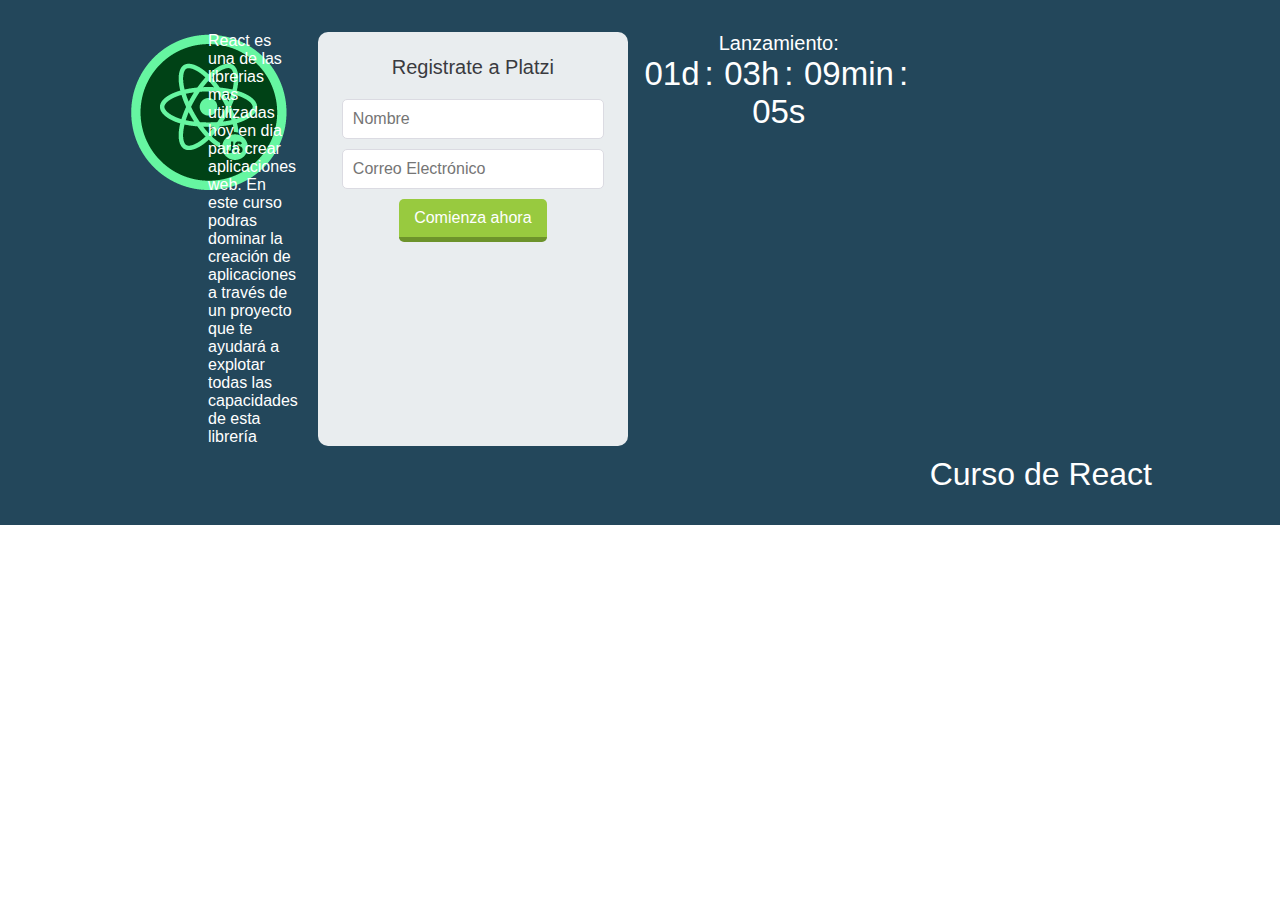
<file: CSSGrid/platziLayout/index.html>
<!DOCTYPE html>
<html lang="en">

<head>
    <meta charset="UTF-8">
    <meta http-equiv="X-UA-Compatible" content="IE=edge">
    <meta name="viewport" content="width=device-width, initial-scale=1.0">
    <title>Platzi</title>
    <link href="https://fonts.googleapis.com/css2?family=Quicksand:wght@300;400;500;700&display=swap" rel="stylesheet">
    <link rel="stylesheet" href="./css/styles.css">

</head>

<body>
    <div class="hero">
        <div class="hero-container">
            <div class="badge">
                <img src="badge.png" alt="">
            </div>
            <h1 class="title">Curso de React</h1>
            <div class="description">
                <p>React es una de las librerias mas utilizadas hoy en dia para crear aplicaciones web. En este curso
                    podras dominar la creación de aplicaciones a través de un proyecto que te ayudará a explotar todas
                    las capacidades de esta librería</p>
            </div>
            <form action="" class="form">
                <p>Registrate a Platzi</p>
                <input type="text" placeholder="Nombre">
                <input type="email" placeholder="Correo Electrónico">
                <button type="submit" class="button">Comienza ahora</button>
            </form>
            <div class="countdown">
                <p>Lanzamiento:</p>
                <p>
                    <span>01d</span>
                    <span>03h</span>
                    <span>09min</span>
                    <span>05s</span>
                </p>
            </div>
        </div>
    </div>
</body>

</html>
</file>
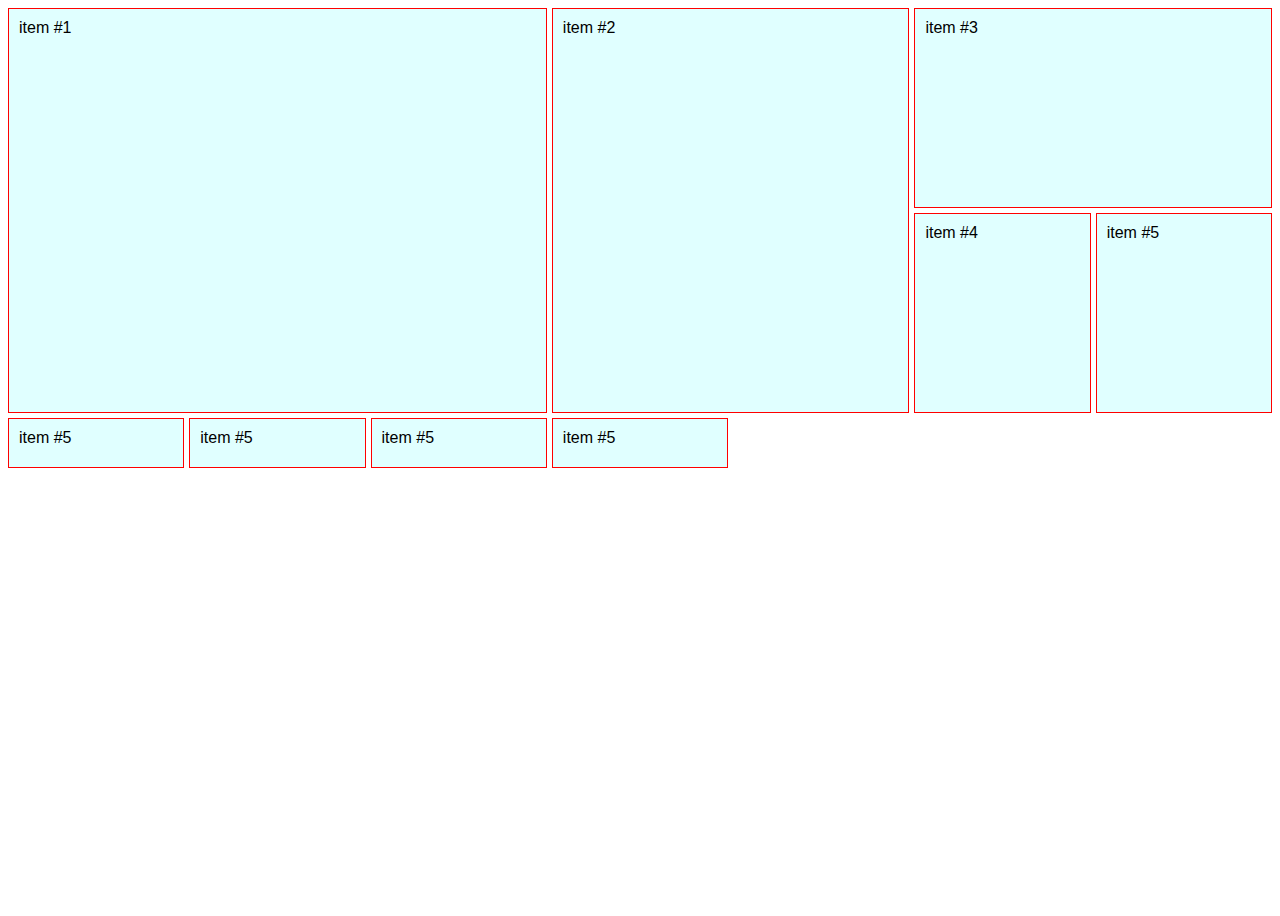
<file: CSSGrid/teoria/10_gridImplicito.html>
<!DOCTYPE html>
<html lang="en">

<head>
    <meta charset="UTF-8">
    <meta http-equiv="X-UA-Compatible" content="IE=edge">
    <meta name="viewport" content="width=device-width, initial-scale=1.0">
    <title>Grid Implicito</title>
    <style>
        body {
            font-family: Arial, sans-serif;
        }

        .container {
            display: grid;
            grid-template-rows: [inicio] 200px [linea1] 200px [final];
            grid-template-columns: [inicio] 1fr [linea2] 1fr [linea3] 1fr [destacado-end] 1fr [linea5] 1fr [destacado2-end] 1fr [linea7] 1fr [final];
            grid-gap: 5px;
            height: 100vh;
            /* grid-auto-flow: row; */
            /* grid-auto-flow: column; */
            /* grid-auto-columns: 50px 100px; */
            grid-auto-rows: 50px 100px;
        }

        .item {
            background-color: lightcyan;
            padding: 10px;
            border: 1px solid red;
        }

        .item:nth-of-type(1) {
            grid-column: inicio / destacado-end;
            grid-row: inicio/final
        }


        .item:nth-of-type(2) {
            grid-column: destacado-end / destacado2-end;
            grid-row: inicio/final
        }


        .item:nth-of-type(3) {
            grid-column: destacado2-end / final;
        }
    </style>
</head>

<body>
    <seccion class="container">
        <div class="item">item #1</div>
        <div class="item">item #2</div>
        <div class="item">item #3</div>
        <div class="item">item #4</div>
        <div class="item">item #5</div>
        <div class="item">item #5</div>
        <div class="item">item #5</div>
        <div class="item">item #5</div>
        <div class="item">item #5</div>
    </seccion>
</body>

</html>
</file>
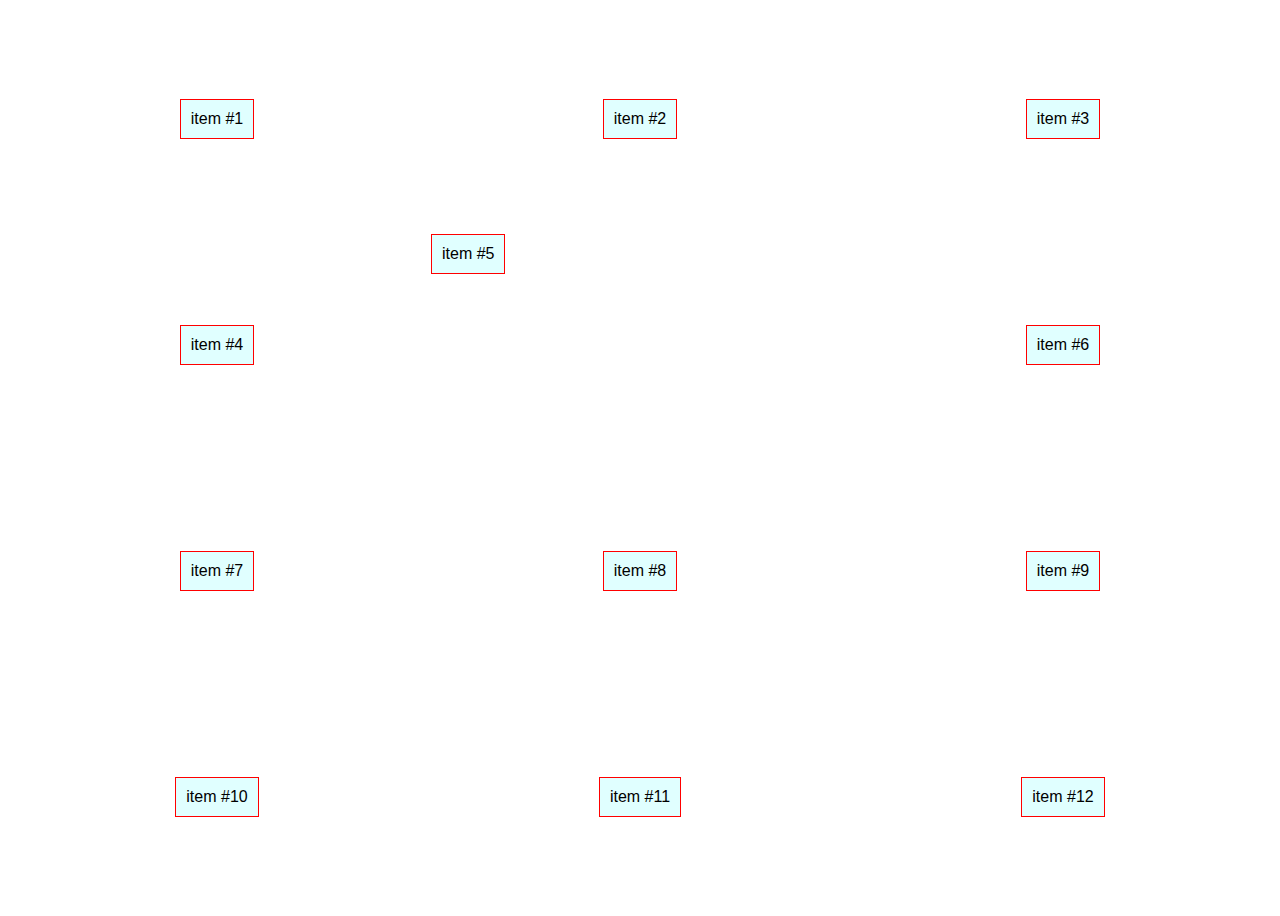
<file: CSSGrid/teoria/11_alinearItems.html>
<!DOCTYPE html>
<html lang="en">

<head>
    <meta charset="UTF-8">
    <meta http-equiv="X-UA-Compatible" content="IE=edge">
    <meta name="viewport" content="width=device-width, initial-scale=1.0">
    <title>Alinear Items</title>
    <style>
        body {
            font-family: Arial, sans-serif;
        }

        .container {
            display: grid;
            grid-template: repeat(4, 1fr) / repeat(3, 1fr);
            grid-gap: 5px;
            height: 100vh;
            justify-items: center;
            align-items: center;
        }

        .item {
            background-color: lightcyan;
            padding: 10px;
            border: 1px solid red;
        }

        .item:nth-of-type(5) {
            align-self: start;
            justify-self: start;
        }
    </style>
</head>

<body>
    <seccion class="container">
        <div class="item">item #1</div>
        <div class="item">item #2</div>
        <div class="item">item #3</div>
        <div class="item">item #4</div>
        <div class="item">item #5</div>
        <div class="item">item #6</div>
        <div class="item">item #7</div>
        <div class="item">item #8</div>
        <div class="item">item #9</div>
        <div class="item">item #10</div>
        <div class="item">item #11</div>
        <div class="item">item #12</div>
    </seccion>
</body>

</html>
</file>
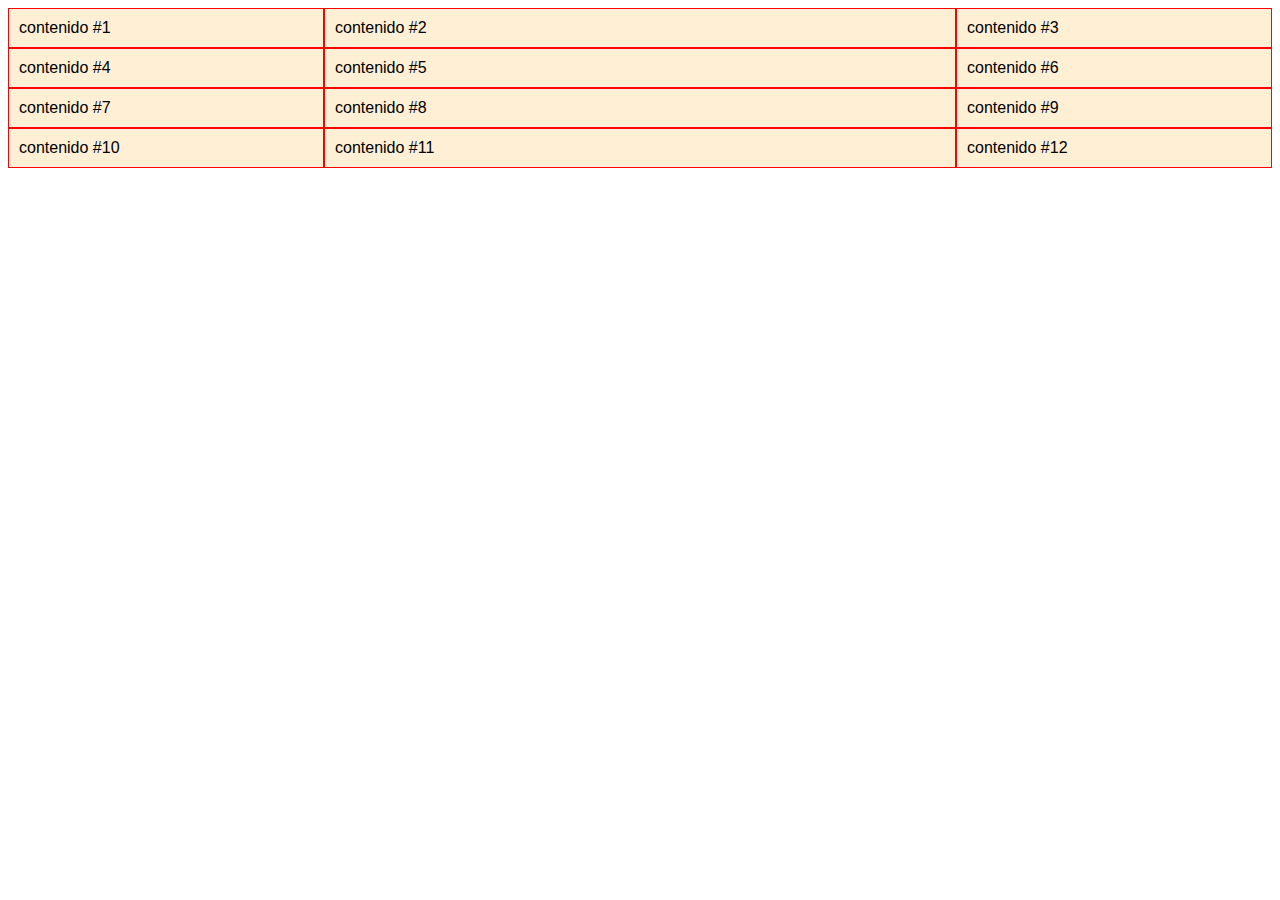
<file: CSSGrid/teoria/1_columns.html>
<!DOCTYPE html>
<html lang="en">

<head>
    <meta charset="UTF-8">
    <meta http-equiv="X-UA-Compatible" content="IE=edge">
    <meta name="viewport" content="width=device-width, initial-scale=1.0">
    <title>Columnas</title>
    <style>
        body {
            font-family: Arial, sans-serif;
        }

        .container {
            display: grid;
            grid-template-columns: 25% 50% 25%;
        }

        .item {
            background-color: papayawhip;
            padding: 10px;
            border: 1px solid red;
        }
    </style>
</head>

<body>
    <seccion class="container">
        <div class="item">contenido #1</div>
        <div class="item">contenido #2</div>
        <div class="item">contenido #3</div>
        <div class="item">contenido #4</div>
        <div class="item">contenido #5</div>
        <div class="item">contenido #6</div>
        <div class="item">contenido #7</div>
        <div class="item">contenido #8</div>
        <div class="item">contenido #9</div>
        <div class="item">contenido #10</div>
        <div class="item">contenido #11</div>
        <div class="item">contenido #12</div>
    </seccion>
</body>

</html>
</file>
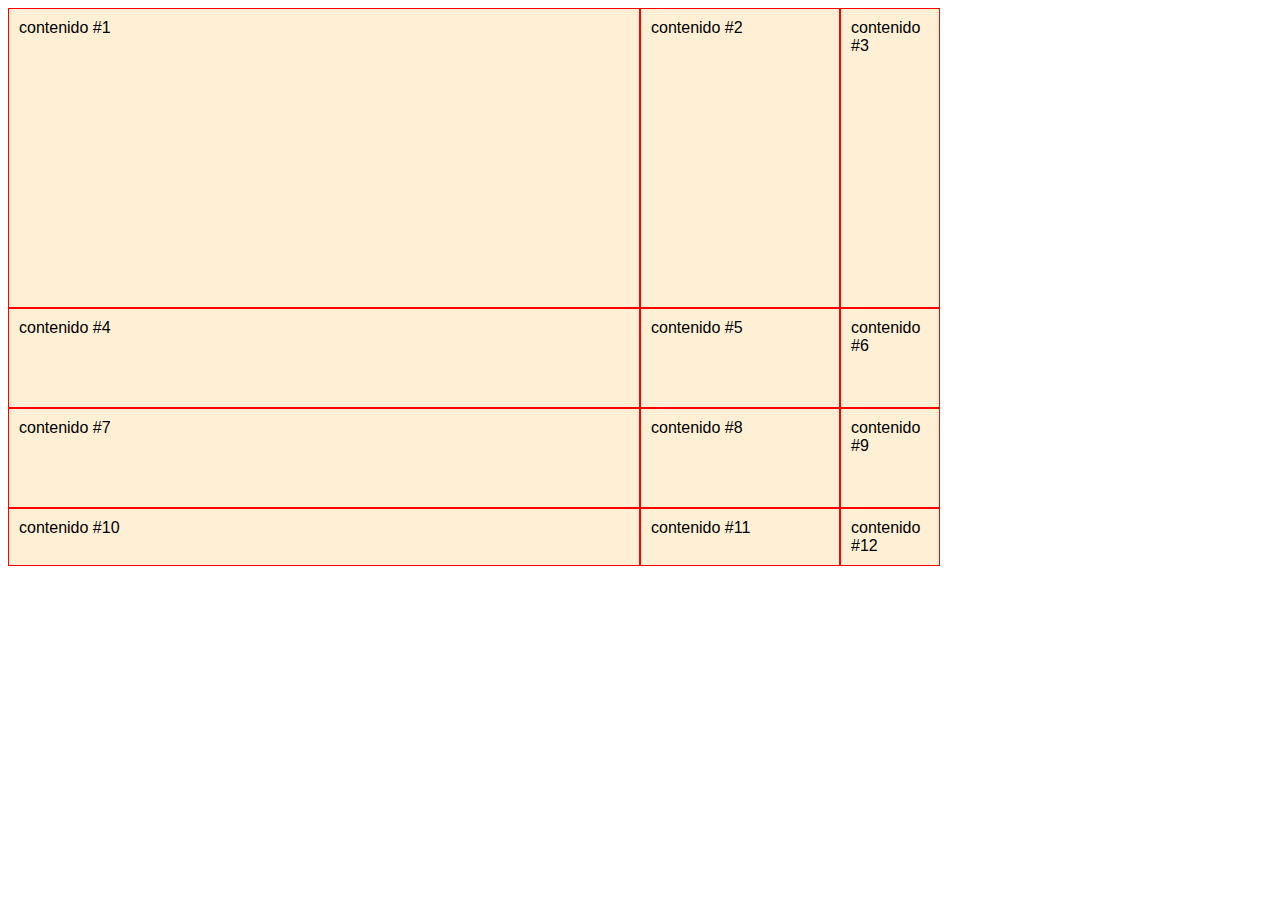
<file: CSSGrid/teoria/2_rows.html>
<!DOCTYPE html>
<html lang="en">

<head>
    <meta charset="UTF-8">
    <meta http-equiv="X-UA-Compatible" content="IE=edge">
    <meta name="viewport" content="width=device-width, initial-scale=1.0">
    <title>Rows</title>
    <style>
        body {
            font-family: Arial, sans-serif;
        }

        .container {
            display: grid;
            /* grid-template-columns: 25% 50% 25%;
            grid-template-rows: 300px 300px; */
            grid-template: 300px 100px 100px/ 50% 200px 100px
        }

        .item {
            background-color: papayawhip;
            padding: 10px;
            border: 1px solid red;
        }
    </style>
</head>

<body>
    <seccion class="container">
        <div class="item">contenido #1</div>
        <div class="item">contenido #2</div>
        <div class="item">contenido #3</div>
        <div class="item">contenido #4</div>
        <div class="item">contenido #5</div>
        <div class="item">contenido #6</div>
        <div class="item">contenido #7</div>
        <div class="item">contenido #8</div>
        <div class="item">contenido #9</div>
        <div class="item">contenido #10</div>
        <div class="item">contenido #11</div>
        <div class="item">contenido #12</div>
    </seccion>
</body>

</html>
</file>
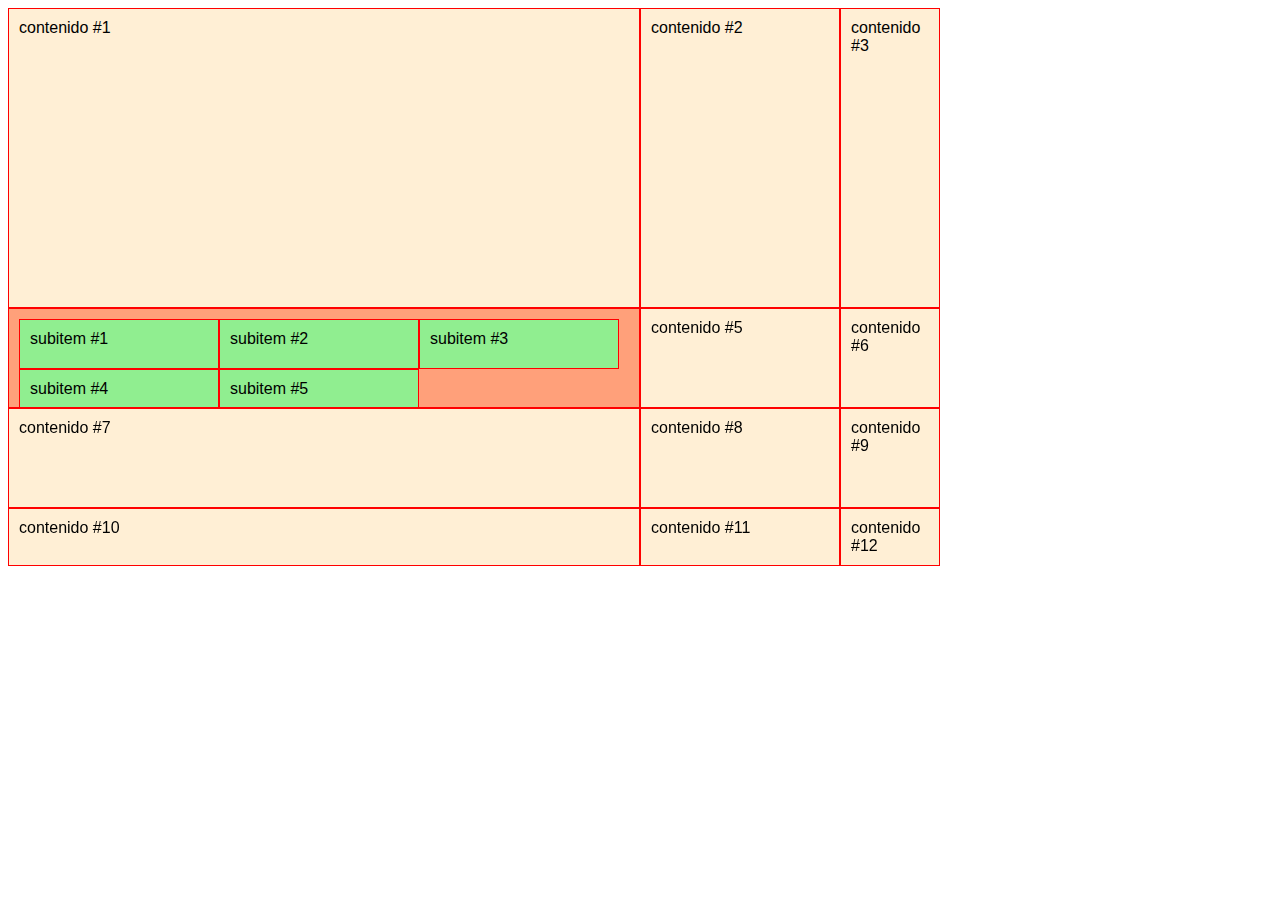
<file: CSSGrid/teoria/3_displays.html>
<!DOCTYPE html>
<html lang="en">

<head>
    <meta charset="UTF-8">
    <meta http-equiv="X-UA-Compatible" content="IE=edge">
    <meta name="viewport" content="width=device-width, initial-scale=1.0">
    <title>Rows</title>
    <style>
        body {
            font-family: Arial, sans-serif;
        }

        .container {
            display: grid;
            /* grid-template-columns: 25% 50% 25%;
            grid-template-rows: 300px 300px; */
            grid-template: 300px 100px 100px/ 50% 200px 100px
        }

        .item {
            background-color: papayawhip;
            padding: 10px;
            border: 1px solid red;
        }

        .item:nth-of-type(4) {
            background: lightsalmon;
            overflow: auto;
            /* display: subgrid; */
            /* display: inline-grid; */
            display: grid;
            grid-template: 50px 50px 50px/200px 200px 200px;
        }


        .item .item {
            background: lightgreen;
        }
    </style>
</head>

<body>
    <seccion class="container">

        <div class="item">contenido #1</div>
        <div class="item">contenido #2</div>
        <div class="item">contenido #3</div>
        <div class="item">
            <div class="item">subitem #1</div>
            <div class="item">subitem #2</div>
            <div class="item">subitem #3</div>
            <div class="item">subitem #4</div>
            <div class="item">subitem #5</div>
        </div>
        <div class="item">contenido #5</div>
        <div class="item">contenido #6</div>
        <div class="item">contenido #7</div>
        <div class="item">contenido #8</div>
        <div class="item">contenido #9</div>
        <div class="item">contenido #10</div>
        <div class="item">contenido #11</div>
        <div class="item">contenido #12</div>
    </seccion>
</body>

</html>
</file>
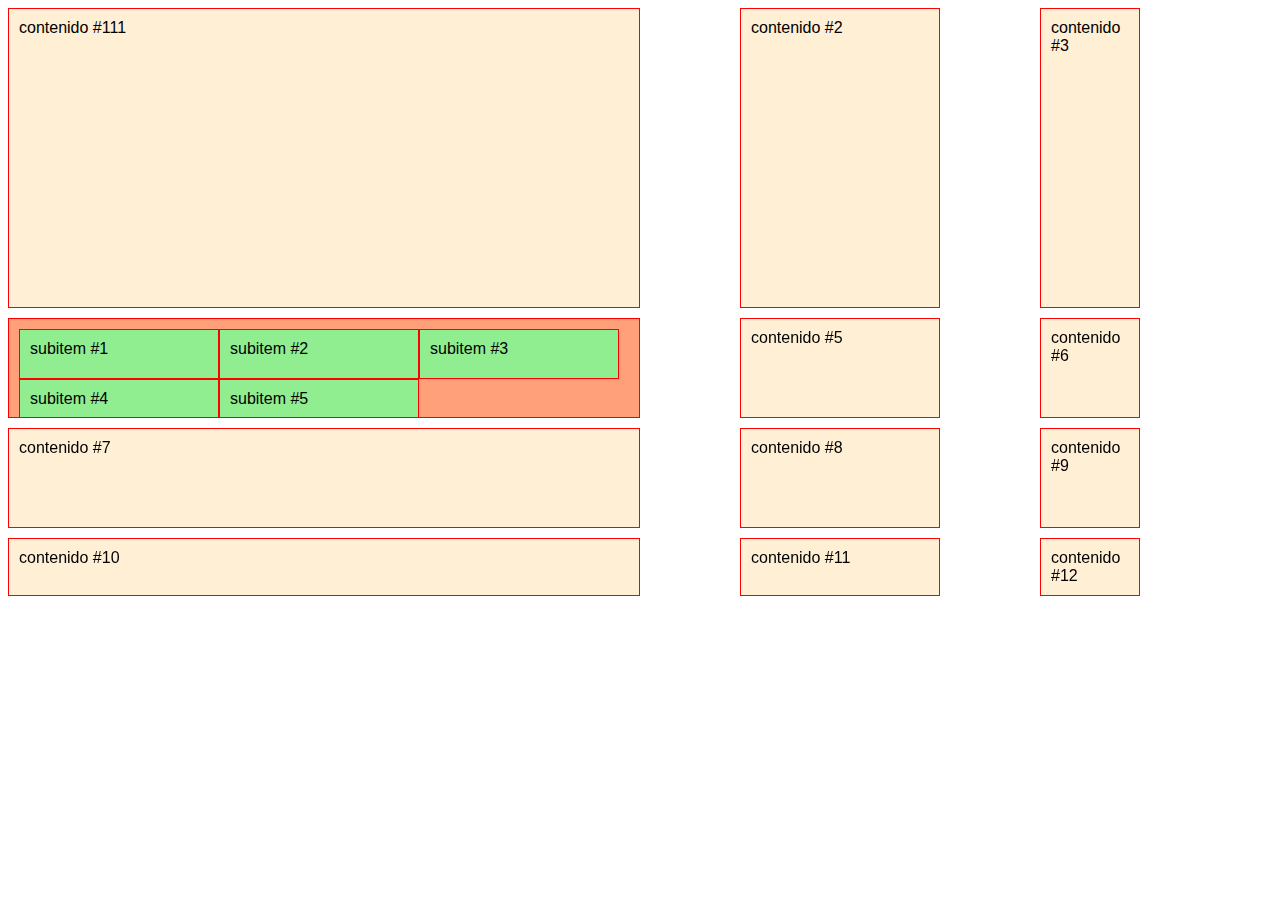
<file: CSSGrid/teoria/4_espaciado.html>
<!DOCTYPE html>
<html lang="en">

<head>
    <meta charset="UTF-8">
    <meta http-equiv="X-UA-Compatible" content="IE=edge">
    <meta name="viewport" content="width=device-width, initial-scale=1.0">
    <title>Rows</title>
    <style>
        body {
            font-family: Arial, sans-serif;
        }

        .container {
            display: grid;
            /* grid-template-columns: 25% 50% 25%;
            grid-template-rows: 300px 300px; */
            grid-template: 300px 100px 100px/ 50% 200px 100px;
            grid-column-gap: 30px;
            grid-row-gap: 50px;
            grid-gap: 10px 100px;
        }

        .item {
            background-color: papayawhip;
            padding: 10px;
            border: 1px solid red;
        }

        .item:nth-of-type(4) {
            background: lightsalmon;
            overflow: auto;
            /* display: subgrid; */
            /* display: inline-grid; */
            display: grid;
            grid-template: 50px 50px 50px/200px 200px 200px;
        }


        .item .item {
            background: lightgreen;
        }
    </style>
</head>

<body>
    <seccion class="container">

        <div class="item">contenido #111</div>
        <div class="item">contenido #2</div>
        <div class="item">contenido #3</div>
        <div class="item">
            <div class="item">subitem #1</div>
            <div class="item">subitem #2</div>
            <div class="item">subitem #3</div>
            <div class="item">subitem #4</div>
            <div class="item">subitem #5</div>
        </div>
        <div class="item">contenido #5</div>
        <div class="item">contenido #6</div>
        <div class="item">contenido #7</div>
        <div class="item">contenido #8</div>
        <div class="item">contenido #9</div>
        <div class="item">contenido #10</div>
        <div class="item">contenido #11</div>
        <div class="item">contenido #12</div>
    </seccion>
</body>

</html>
</file>
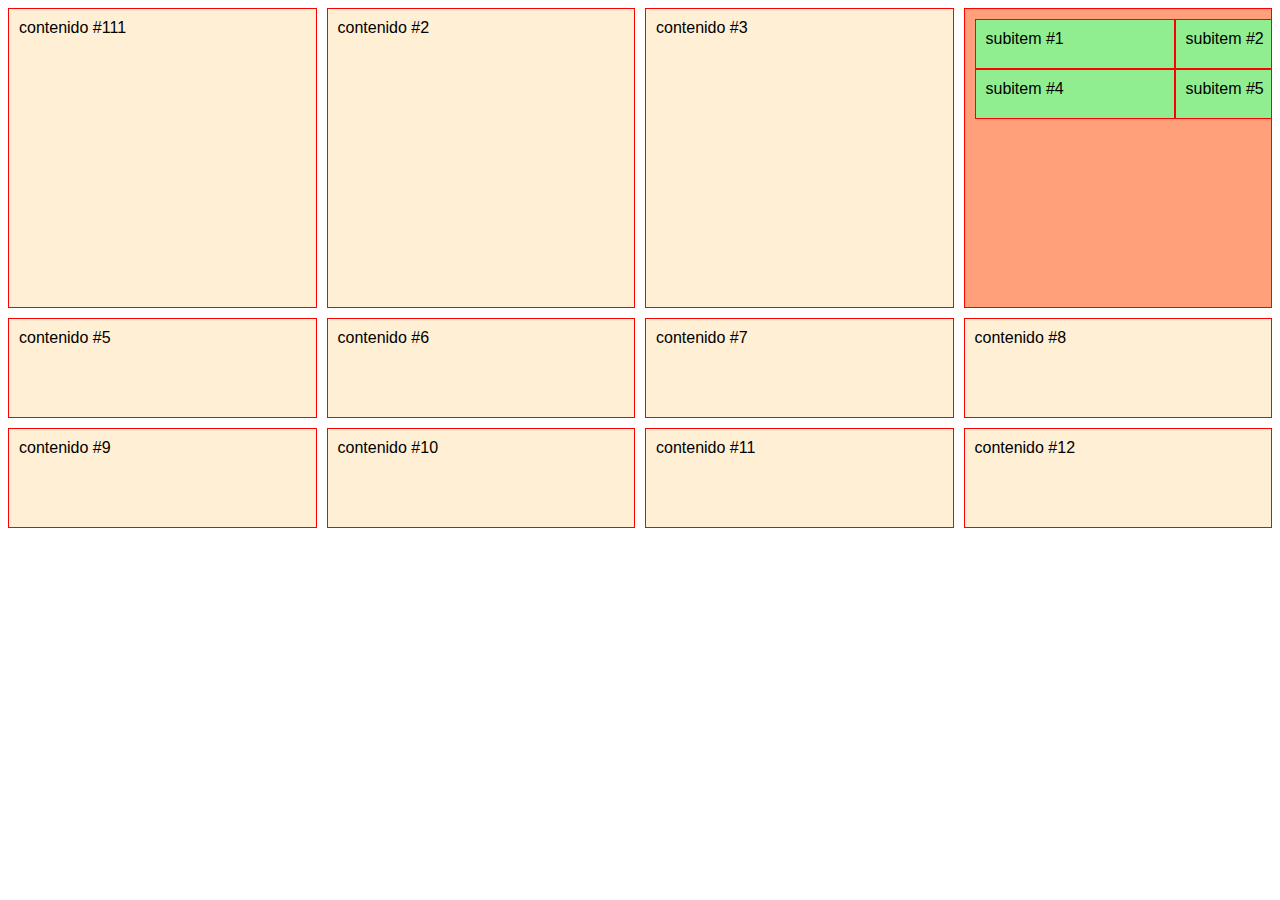
<file: CSSGrid/teoria/5_funciones.html>
<!DOCTYPE html>
<html lang="en">

<head>
    <meta charset="UTF-8">
    <meta http-equiv="X-UA-Compatible" content="IE=edge">
    <meta name="viewport" content="width=device-width, initial-scale=1.0">
    <title>Funciones</title>
    <style>
        body {
            font-family: Arial, sans-serif;
        }

        .container {
            display: grid;
            /* grid-template-columns: 25% 50% 25%;
            grid-template-rows: 300px 300px; */
            /* grid-template: 300px 100px 100px/ 1fr 1fr 1fr; */
            /* grid-template: 300px 100px 100px/ repeat(4, 1fr); */
            /* grid-template: 300px 100px 100px/repeat(1, minmax(200px, 2fr)); */
            grid-template: 300px 100px 100px/ minmax(200px, 1fr) 1fr 1fr 1fr;
            grid-column-gap: 30px;
            grid-row-gap: 50px;
            grid-gap: 10px;
        }

        .item {
            background-color: papayawhip;
            padding: 10px;
            border: 1px solid red;
        }

        .item:nth-of-type(4) {
            background: lightsalmon;
            overflow: auto;
            /* display: subgrid; */
            /* display: inline-grid; */
            display: grid;
            grid-template: 50px 50px 50px/200px 200px 200px;
        }


        .item .item {
            background: lightgreen;
        }
    </style>
</head>

<body>
    <seccion class="container">

        <div class="item">contenido #111</div>
        <div class="item">contenido #2</div>
        <div class="item">contenido #3</div>
        <div class="item">
            <div class="item">subitem #1</div>
            <div class="item">subitem #2</div>
            <div class="item">subitem #3</div>
            <div class="item">subitem #4</div>
            <div class="item">subitem #5</div>
        </div>
        <div class="item">contenido #5</div>
        <div class="item">contenido #6</div>
        <div class="item">contenido #7</div>
        <div class="item">contenido #8</div>
        <div class="item">contenido #9</div>
        <div class="item">contenido #10</div>
        <div class="item">contenido #11</div>
        <div class="item">contenido #12</div>
    </seccion>
</body>

</html>
</file>
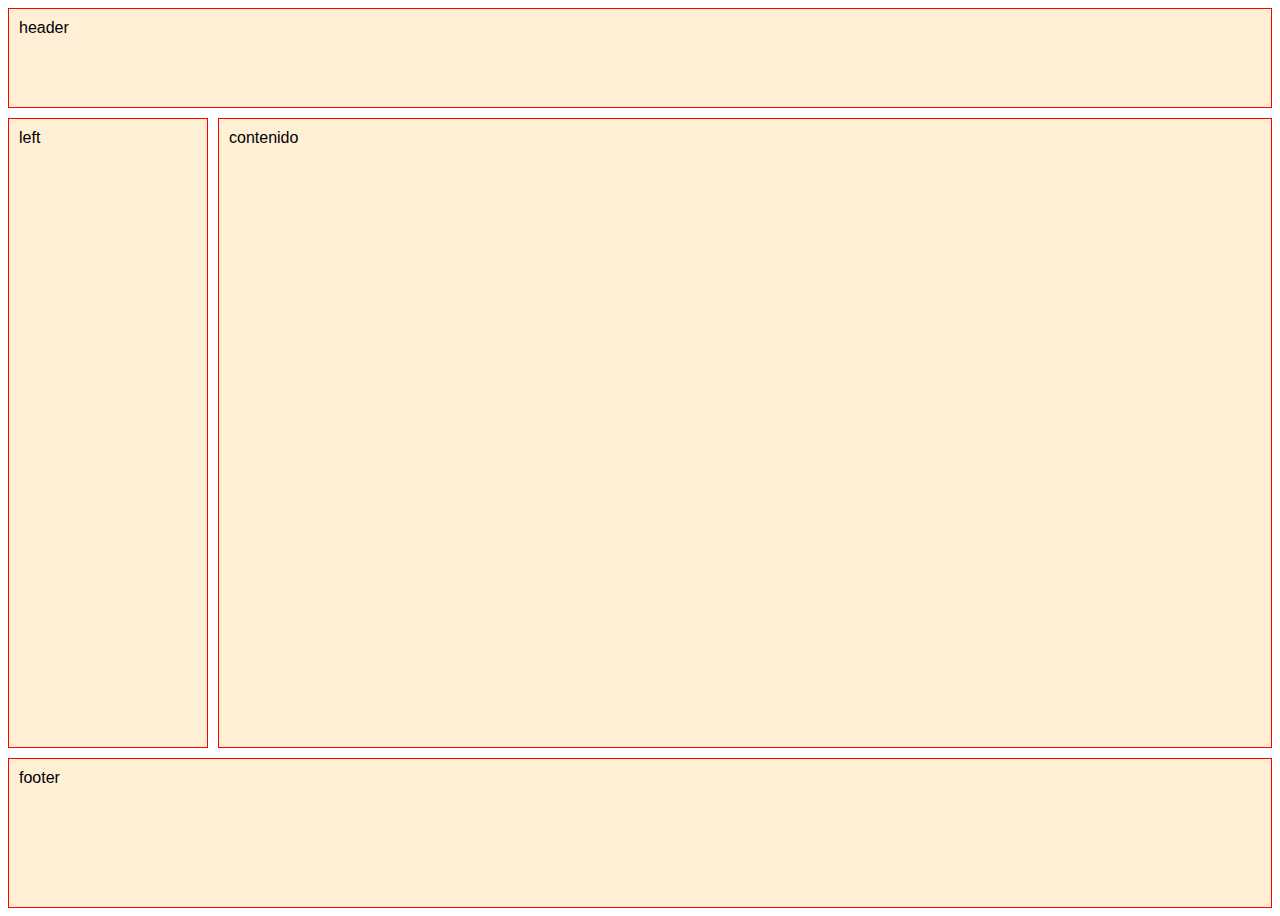
<file: CSSGrid/teoria/6_areas.html>
<!DOCTYPE html>
<html lang="en">

<head>
    <meta charset="UTF-8">
    <meta http-equiv="X-UA-Compatible" content="IE=edge">
    <meta name="viewport" content="width=device-width, initial-scale=1.0">
    <title>Areas</title>
    <style>
        body {
            font-family: Arial, sans-serif;
        }

        .container {
            display: grid;
            grid-template: 100px 1fr 150px/ 200px 1fr;
            grid-column-gap: 30px;
            grid-row-gap: 50px;
            grid-gap: 10px;
            height: 100vh;
            grid-template-areas:
                "header header"
                "left contenido"
                "footer footer";
        }

        .item {
            background-color: papayawhip;
            padding: 10px;
            border: 1px solid red;
        }

        */ .item .item {
            background: lightgreen;
        }

        .header {
            grid-area: header;
        }

        .left {
            grid-area: left;
        }

        .contenido´ {
            grid-area: contenido;
        }

        .footer {
            grid-area: footer;
        }
    </style>
</head>

<body>
    <seccion class="container">
        <div class="item header">header</div>
        <div class="item left">left</div>
        <div class="item contenido">contenido</div>
        <div class="item footer">footer</div>
    </seccion>
</body>

</html>
</file>
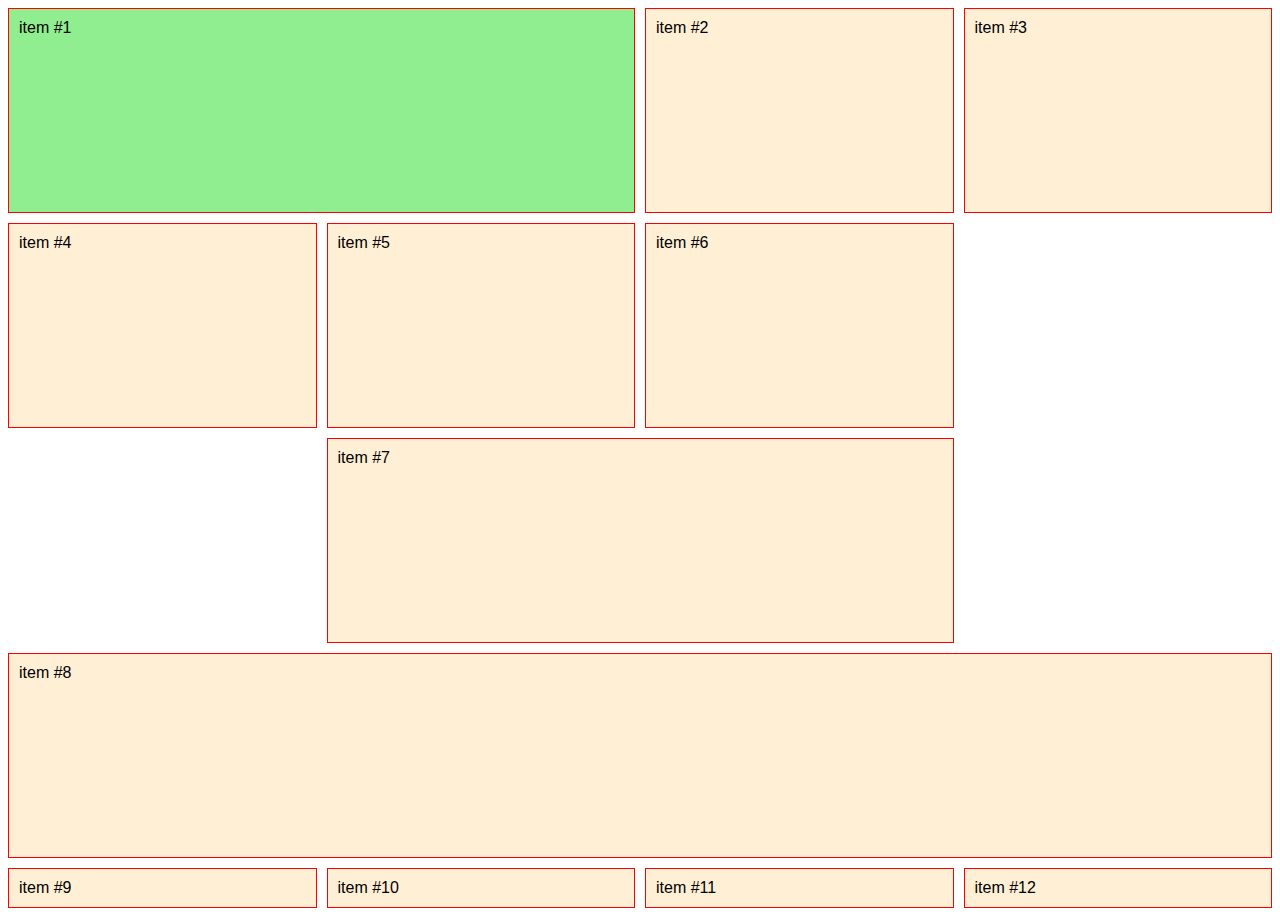
<file: CSSGrid/teoria/7_columnSize.html>
<!DOCTYPE html>
<html lang="en">

<head>
    <meta charset="UTF-8">
    <meta http-equiv="X-UA-Compatible" content="IE=edge">
    <meta name="viewport" content="width=device-width, initial-scale=1.0">
    <title>Tamaño de items en columnas</title>
    <style>
        body {
            font-family: Arial, sans-serif;
        }

        .container {
            display: grid;
            grid-template: repeat(4, 1fr)/repeat(4, 1fr);
            grid-column-gap: 30px;
            grid-row-gap: 50px;
            grid-gap: 10px;
            height: 100vh;
        }

        .item {
            background-color: papayawhip;
            padding: 10px;
            border: 1px solid red;
        }

        .item:nth-of-type(1) {
            background: lightgreen;
            grid-column-start: 1;
            grid-column-end: 3;
        }

        .item:nth-of-type(8) {
            /* grid-column: 1/span 2 */
            grid-column: 1/-1
        }

        .item:nth-of-type(7) {
            grid-column: 2/4
        }
    </style>
</head>

<body>
    <seccion class="container">
        <div class="item">item #1</div>
        <div class="item">item #2</div>
        <div class="item">item #3</div>
        <div class="item">item #4</div>
        <div class="item">item #5</div>
        <div class="item">item #6</div>
        <div class="item">item #7</div>
        <div class="item">item #8</div>
        <div class="item">item #9</div>
        <div class="item">item #10</div>
        <div class="item">item #11</div>
        <div class="item">item #12</div>
    </seccion>
</body>

</html>
</file>
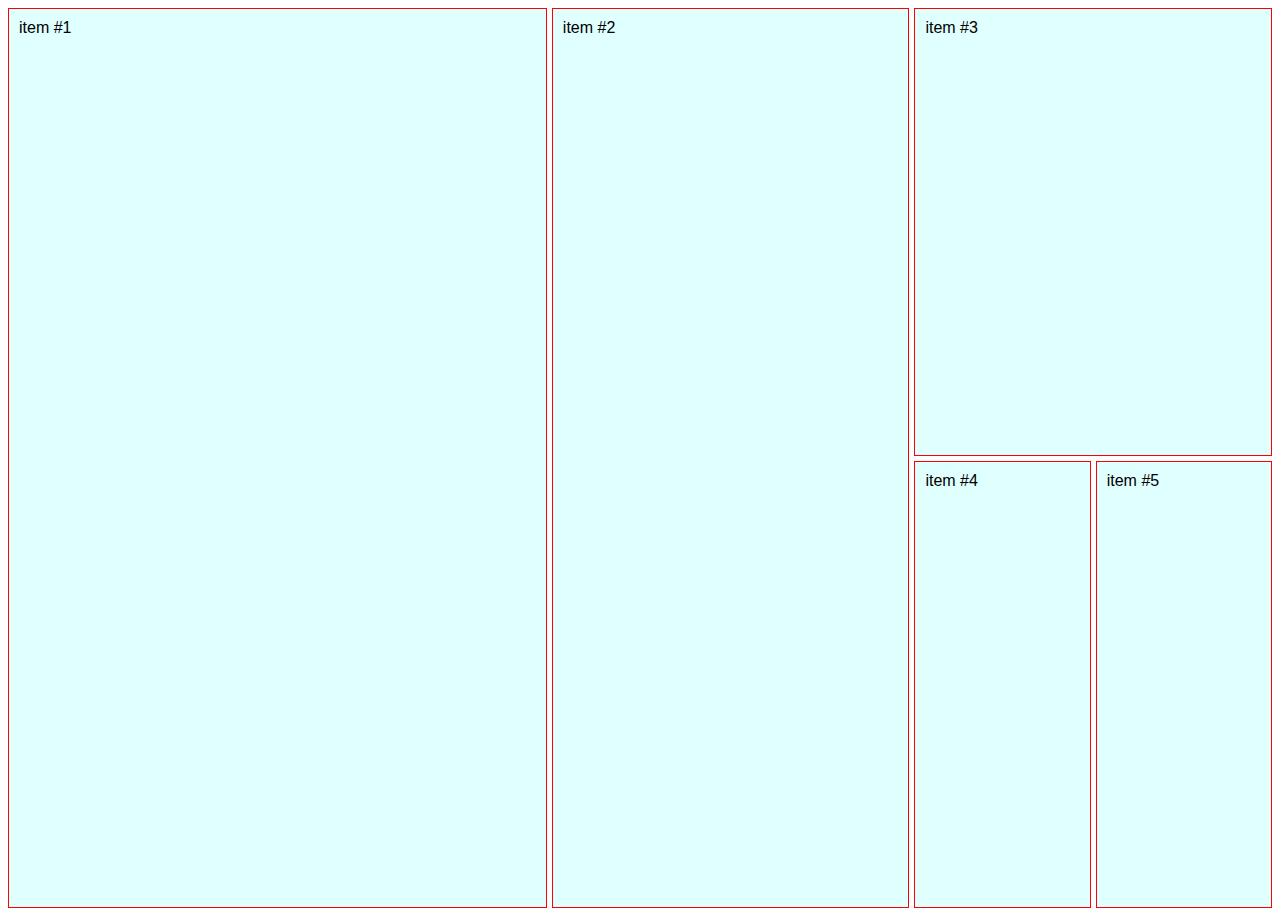
<file: CSSGrid/teoria/8_rowSize.html>
<!DOCTYPE html>
<html lang="en">

<head>
    <meta charset="UTF-8">
    <meta http-equiv="X-UA-Compatible" content="IE=edge">
    <meta name="viewport" content="width=device-width, initial-scale=1.0">
    <title>Tamaño de items en filas</title>
    <style>
        body {
            font-family: Arial, sans-serif;
        }

        .container {
            display: grid;
            grid-template: repeat(2, 1fr)/repeat(7, 1fr);
            /* grid-column-gap: 30px;
            grid-row-gap: 50px; */
            grid-gap: 5px;
            height: 100vh;
        }

        .item {
            background-color: lightcyan;
            padding: 10px;
            border: 1px solid red;
        }

        .item:nth-of-type(1) {
            grid-column: 1/span 3;
            grid-row: 1/span 2
        }


        .item:nth-of-type(2) {
            grid-column: 4/span 2;
            grid-row: 1/span 2
        }

        .item:nth-of-type(3) {
            grid-column: 6 /span 2
        }
    </style>
</head>

<body>
    <seccion class="container">
        <div class="item">item #1</div>
        <div class="item">item #2</div>
        <div class="item">item #3</div>
        <div class="item">item #4</div>
        <div class="item">item #5</div>
    </seccion>
</body>

</html>
</file>
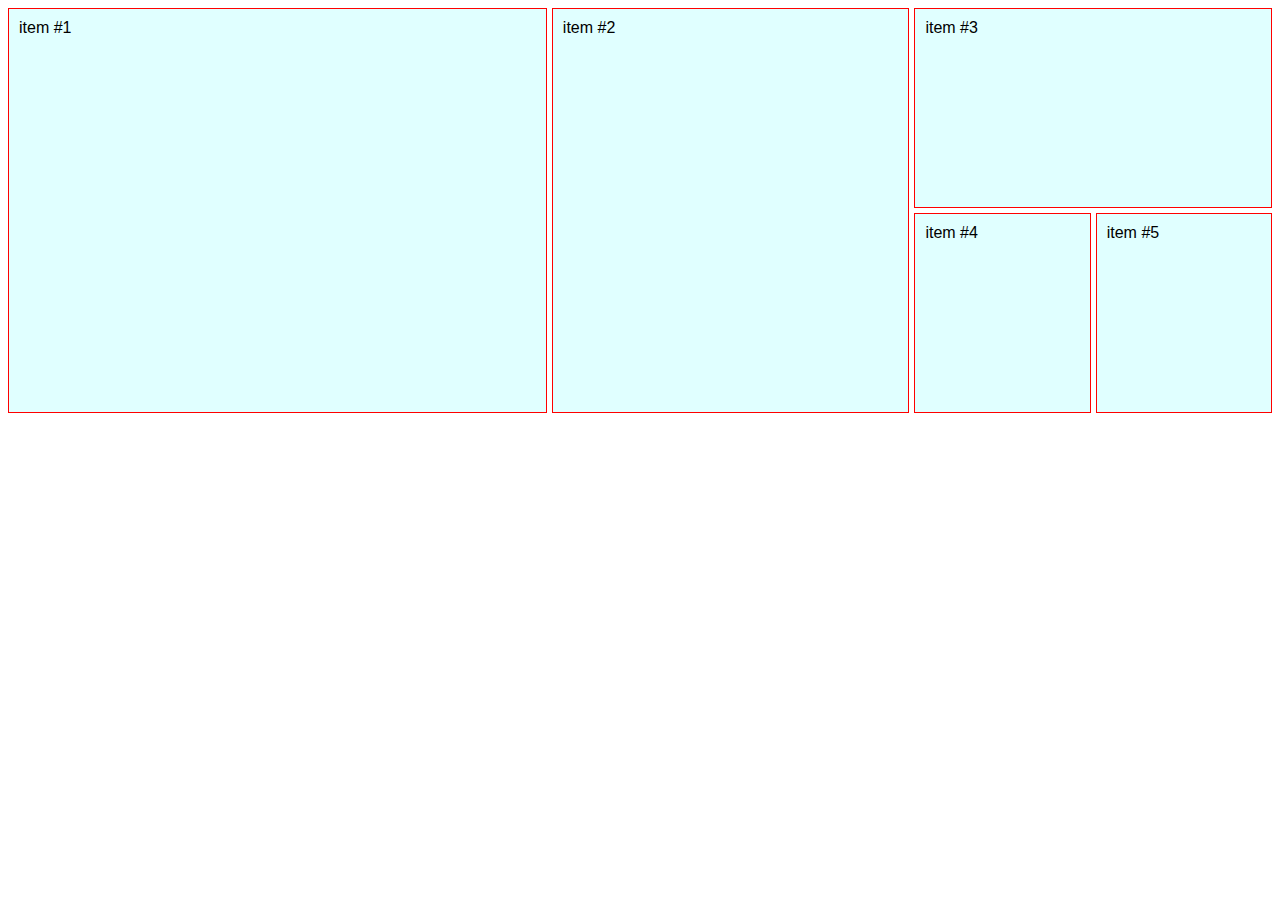
<file: CSSGrid/teoria/9_nombreLineas.html>
<!DOCTYPE html>
<html lang="en">

<head>
    <meta charset="UTF-8">
    <meta http-equiv="X-UA-Compatible" content="IE=edge">
    <meta name="viewport" content="width=device-width, initial-scale=1.0">
    <title>Nombre Lineas</title>
    <style>
        body {
            font-family: Arial, sans-serif;
        }

        .container {
            display: grid;
            grid-template-rows: [inicio] 200px [linea1] 200px [final] 200px;
            grid-template-columns: [inicio] 1fr [linea2] 1fr [linea3] 1fr [destacado-end] 1fr [linea5] 1fr [destacado2-end] 1fr [linea7] 1fr [final];
            grid-gap: 5px;
            height: 100vh;
        }

        .item {
            background-color: lightcyan;
            padding: 10px;
            border: 1px solid red;
        }

        .item:nth-of-type(1) {
            grid-column: inicio / destacado-end;
            grid-row: inicio/final
        }


        .item:nth-of-type(2) {
            grid-column: destacado-end / destacado2-end;
            grid-row: inicio/final
        }


        .item:nth-of-type(3) {
            grid-column: destacado2-end / final;
        }
    </style>
</head>

<body>
    <seccion class="container">
        <div class="item">item #1</div>
        <div class="item">item #2</div>
        <div class="item">item #3</div>
        <div class="item">item #4</div>
        <div class="item">item #5</div>
    </seccion>
</body>

</html>
</file>
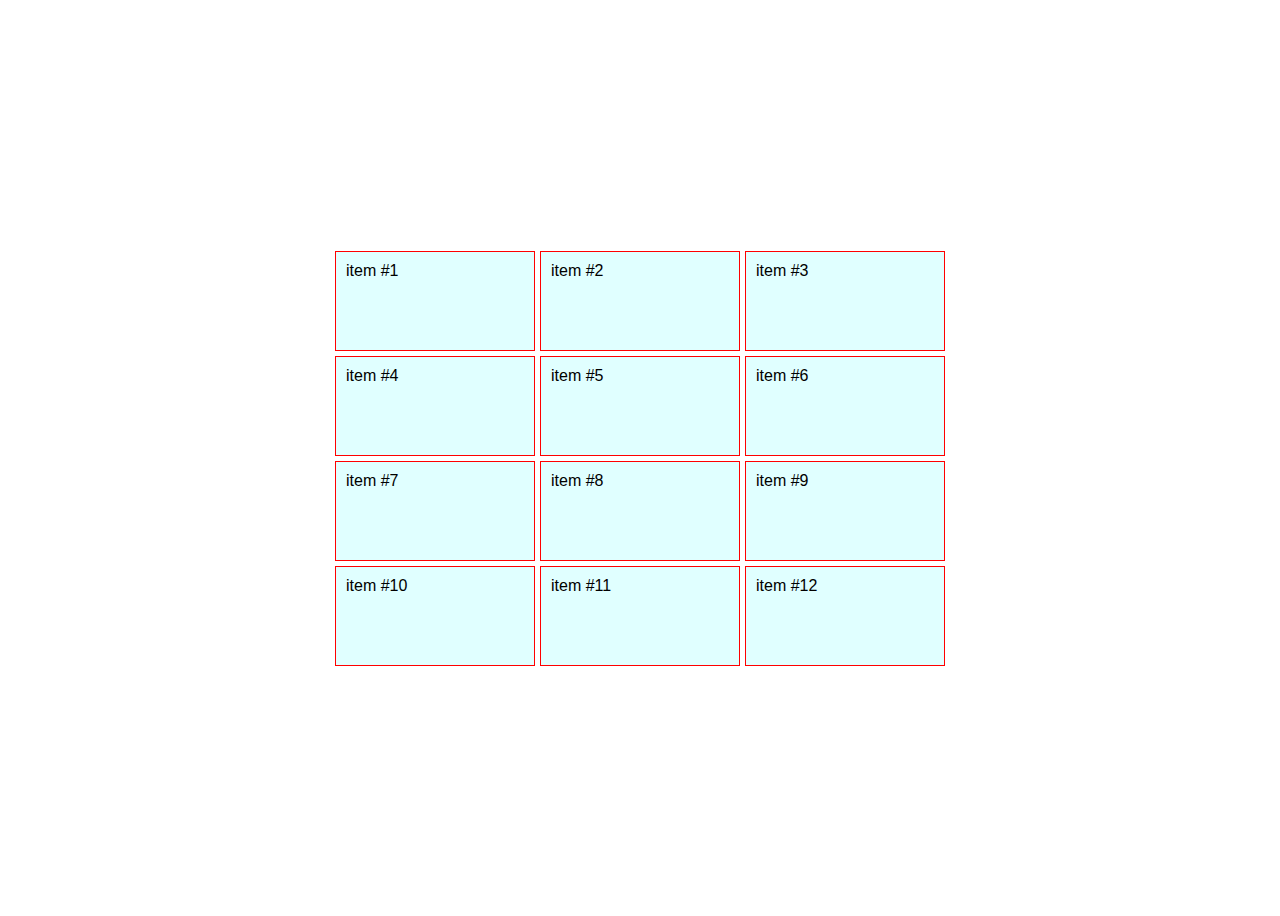
<file: CSSGrid/teoria/alinearContenido.html>
<!DOCTYPE html>
<html lang="en">

<head>
    <meta charset="UTF-8">
    <meta http-equiv="X-UA-Compatible" content="IE=edge">
    <meta name="viewport" content="width=device-width, initial-scale=1.0">
    <title>Alinear Contenido</title>
    <style>
        body {
            font-family: Arial, sans-serif;
        }

        .container {
            display: grid;
            grid-template: repeat(4, 100px) / repeat(3, 200px);
            grid-gap: 5px;
            height: 100vh;
            justify-content: center;
            align-content: center;
            /* justify-items: center;
            align-items: center; */
        }

        .item {
            background-color: lightcyan;
            padding: 10px;
            border: 1px solid red;
        }

        /* .item:nth-of-type(5) {
            align-self: start;
            justify-self: start;
        } */
    </style>
</head>

<body>
    <seccion class="container">
        <div class="item">item #1</div>
        <div class="item">item #2</div>
        <div class="item">item #3</div>
        <div class="item">item #4</div>
        <div class="item">item #5</div>
        <div class="item">item #6</div>
        <div class="item">item #7</div>
        <div class="item">item #8</div>
        <div class="item">item #9</div>
        <div class="item">item #10</div>
        <div class="item">item #11</div>
        <div class="item">item #12</div>
    </seccion>
</body>

</html>
</file>
<file: CSSGrid/platziLayout/css/styles.css>
body {
    font-family: "Lato", sans-serif;
    margin: 0;
}

.hero {
    background: #23475b;
    color: white;
    padding: 32px 15px;
    display: grid;
    grid-template-columns: minmax(auto, 1024px);
    justify-content: center;
}

.hero-container {
    display: grid;
    grid-gap: 10px;
    grid-template-columns: 70px 1fr 320px;
    /* grid-template-areas:
        "badge title form"
        ". description form"
        ". countdown form"; */
}

/* .badge {
    grid-area: badge;
}

.badge img {
    max-width: 70px;
} */

.title {
    grid-area: title;
    font-size: 36;
    font-weight: normal;
    margin: 0;
    display: flex;
    align-items: center;
}

.form {
    /* grid-area: form; */
    text-align: center;
    background: rgba(255, 255, 255, 0.9);
    padding: 1.5em;
    border-radius: 10px;
    margin-left: 10px;
}

.form input {
    width: 100%;
    padding: 10px;
    font-size: 16px;
    border: 1px solid #dbdbe2;
    border-radius: 5px;
    box-sizing: border-box;
    margin-bottom: 10px;
}

.form p {
    font-size: 20px;
    color: #3a3b3f;
    margin-bottom: 1em;
}

.form button {
    background: #98ca3f;
    color: white;
    font-size: 16px;
    padding: 10px 15px;
    border-radius: 5px;
    border: none;
    border-bottom: 5px solid #6d932b;
    display: inline-block;
}

/* .countdown {
    grid-area: countdown;
} */

.countdown p {
    font-size: 20px;
    text-align: center;
    font-weight: 300;
}

.countdown span {
    font-size: 33px;
}

.countdown span:after {
    content: ":";
    display: inline-block;
    margin: 0 5px;
}

.countdown span:last-child:after {
    display: none;
}

/* .description {
    grid-area: description;
} */

p {
    margin: 0;
}

/* @media screen and (min-width: 768px) {
    .hero-container {
        grid-template-columns: 70px 1fr;
        grid-template-areas:
            "badge title"
            "description description"
            "form form"
            "countdown countdown";
    }
} */
</file>
